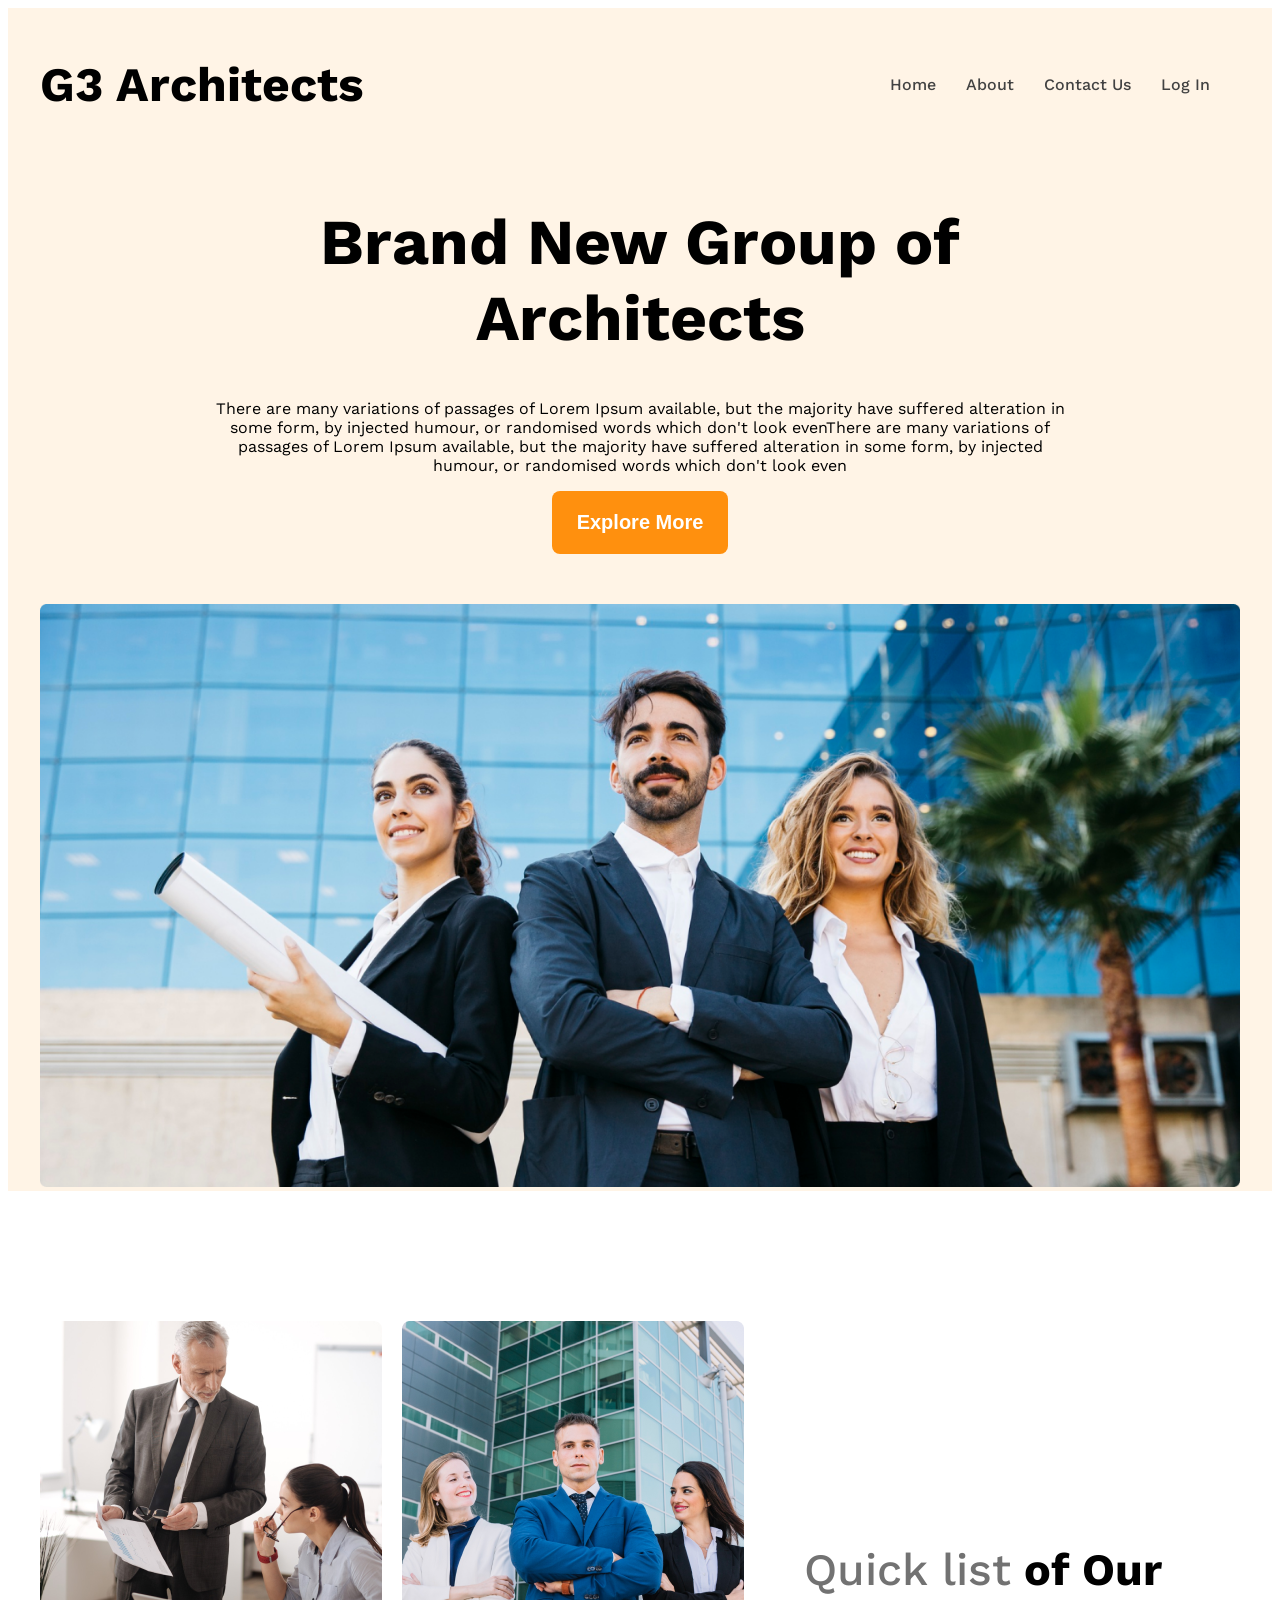
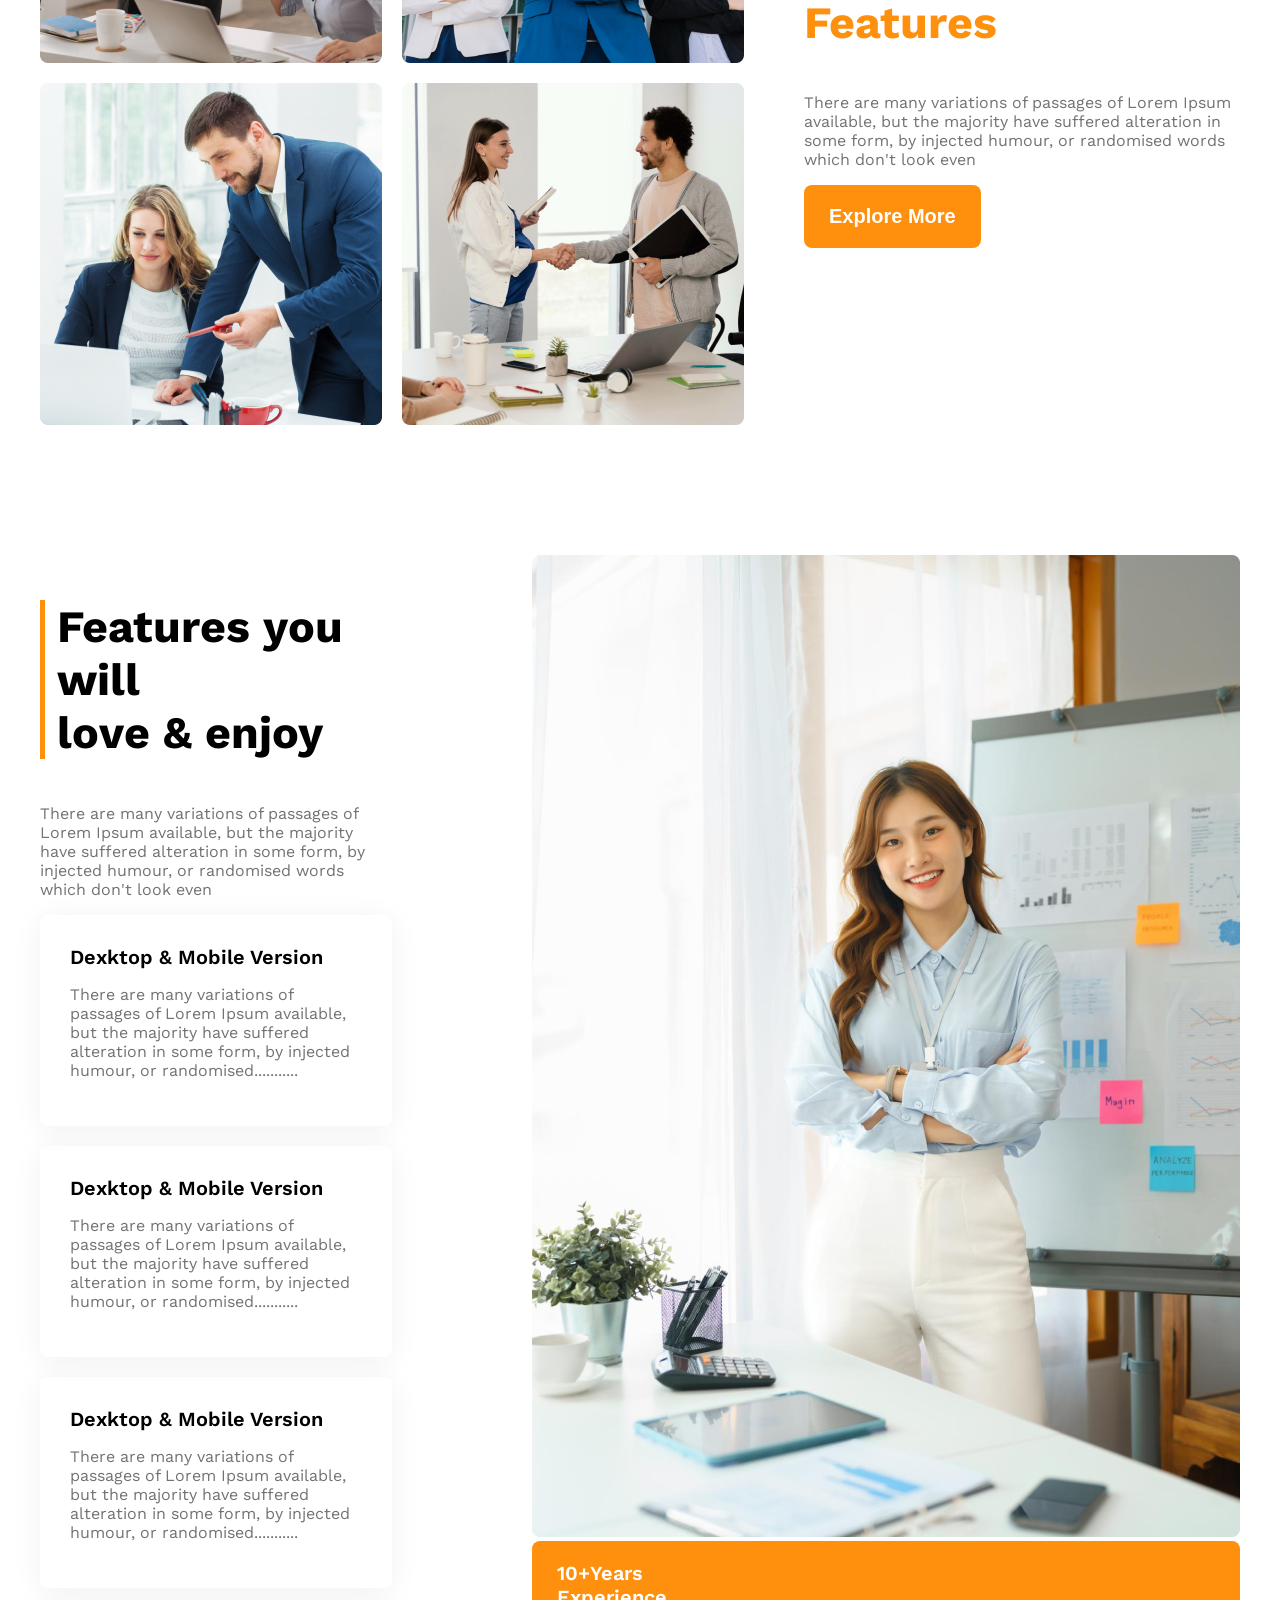
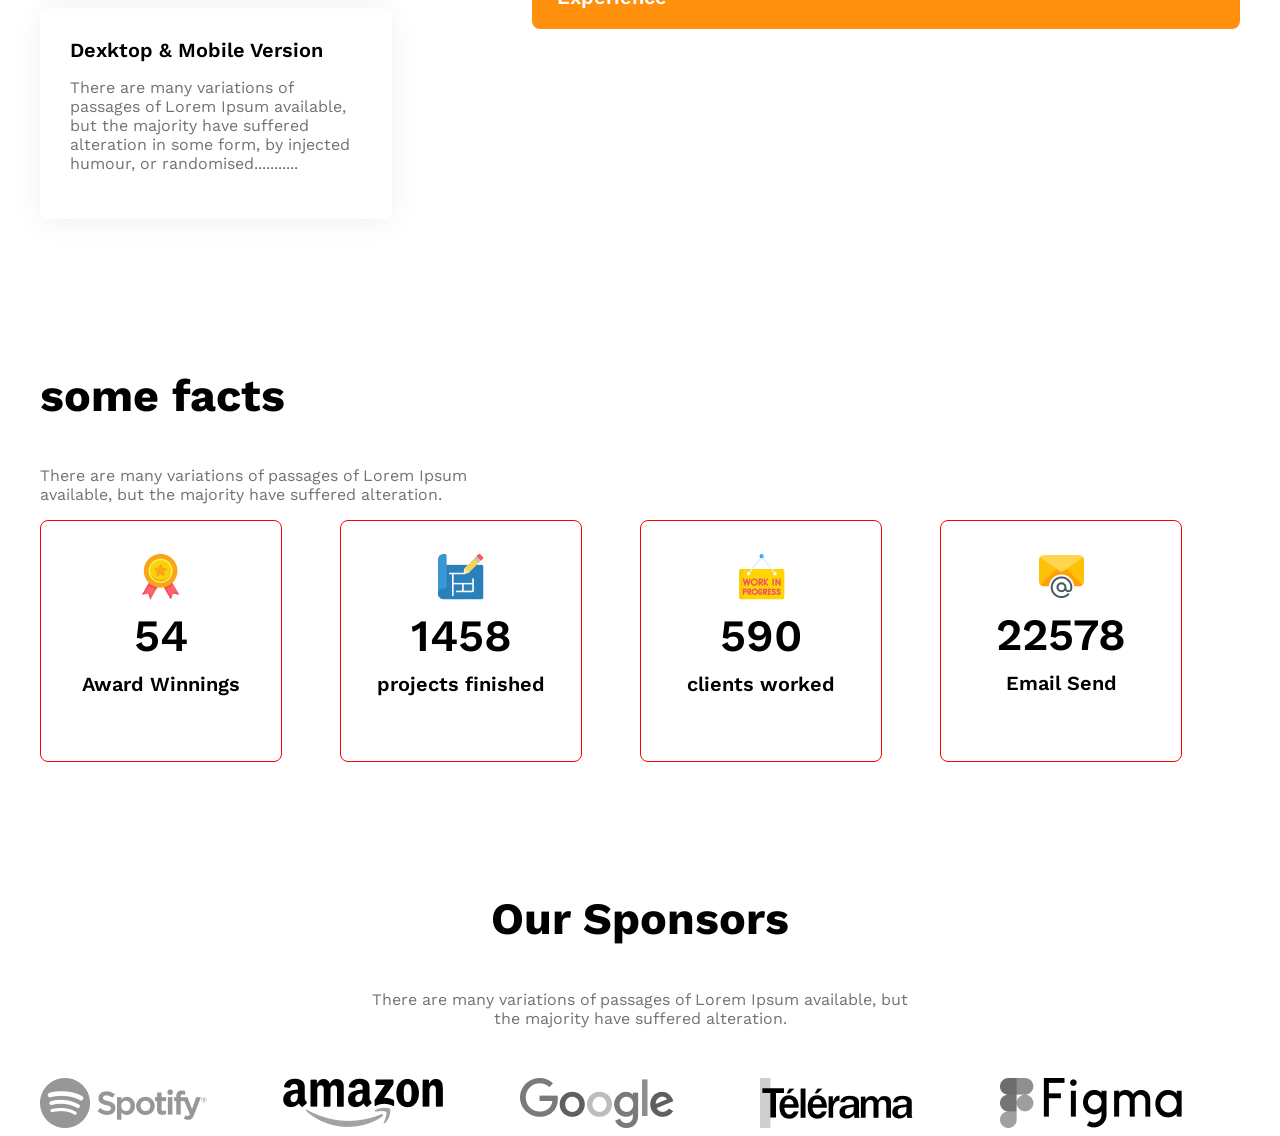
<file: index.html>
<!DOCTYPE html>
<html lang="en">

<head>
    <meta charset="UTF-8">
    <meta name="viewport" content="width=device-width, initial-scale=1.0">
    <title>Document</title>
    <link rel="stylesheet" href="./style/style.css">
</head>

<body class="work-sans-font">
    <header class="bg-light">
        <nav class="navbar display-flex">
            <h3 class="brand">G3 Architects</h3>
            <ul class="nav-links display-flex">
                <li class="nav-item"><a href="" class="nav-link text-gray">Home</a></li>
                <li class="nav-item"><a href="" class="nav-link text-gray">About</a></li>
                <li class="nav-item"><a href="" class="nav-link text-gray">Contact Us</a></li>
                <li class="nav-item"><a href="" class="nav-link text-gray">Log In</a></li>
            </ul>
        </nav>
        <div class="banner">
            <div class="banner-content">
                <h1 class="banner-title">Brand New
                    Group of Architects
                </h1>
                <p class="banner-description">There are many variations of passages of Lorem Ipsum available, but the
                    majority have suffered alteration in some form, by injected humour, or randomised words which don't
                    look evenThere are many variations of passages of Lorem Ipsum available, but the majority have
                    suffered
                    alteration in some form, by injected humour, or randomised words which don't look even</p>
                <button class="btn-primary">Explore More</button>
            </div>
            <img class="banner-image" src="images/banner.png" alt="">
        </div>
    </header>
    <main>

        <section class="teams display-flex">

            <div class="teams-img-container">
                <img src="images/team1.png" alt="two people in a team">
                <img src="images/team2.png" alt="">
                <img src="images/team3.png" alt="">
                <img src="images/team4.png" alt="">
            </div>
            <div class="our-features">
                <h3 class="section-title"><span id="quick-list" class="text-light-gray">Quick list</span> <span>of
                        Our</span> <span class="text-primary">Features</span></h3>
                <p class="feature-paragraph text-light-gray">There are many variations of
                    passages of Lorem Ipsum available, but the majority have suffered alteration in some form, by
                    injected humour, or randomised words which don't look even</p>
                <button class="btn-primary">Explore More</button>
            </div>
        </section>
        <!-- feature will enjoy -->
        <section class="feature display-flex">
            <div>
                <h3 id="feature-section-title" class="section-title">Features you will <br> love & enjoy</h3>
                <p class="text-light-gray">There are many variations of passages of Lorem Ipsum available, but the
                    majority have suffered alteration in some form, by injected humour, or randomised words which don't
                    look even</p>

                <!-- feature card container -->
                <div class="feature-card">
                    <h4 class="feature-title">Dexktop & Mobile Version</h4>
                    <p class="text-light-gray">There are many variations of passages of Lorem Ipsum
                        available, but the majority have suffered alteration in some form, by injected humour, or
                        randomised...........</p>
                </div>
                <div class="feature-card">
                    <h4 class="feature-title">Dexktop & Mobile Version</h4>
                    <p class="text-light-gray">There are many variations of passages of Lorem Ipsum
                        available, but the majority have suffered alteration in some form, by injected humour, or
                        randomised...........</p>
                </div>
                <div class="feature-card">
                    <h4 class="feature-title">Dexktop & Mobile Version</h4>
                    <p class="text-light-gray">There are many variations of passages of Lorem Ipsum
                        available, but the majority have suffered alteration in some form, by injected humour, or
                        randomised...........</p>
                </div>
                <div class="feature-card">
                    <h4 class="feature-title">Dexktop & Mobile Version</h4>
                    <p class="text-light-gray">There are many variations of passages of Lorem Ipsum
                        available, but the majority have suffered alteration in some form, by injected humour, or
                        randomised...........</p>
                </div>
            </div>
            <div>
                <img src="images/architect.png" alt="">
                <div id="Experience-badge" class="btn-primary">
                    <span id="Experience-year">10+Years</span>
                    <br>
                    <span>Experience</span>
                </div>
            </div>
        </section>
        <!-- some facts -->
        <section>
            <h3 class="section-title">some facts</h3>
            <p class="text-light-gray fact-description">There are many variations of passages of Lorem Ipsum available,
                but the majority
                have suffered alteration.</p>
            <div class="facts-container">
                <div class="fact-card display-flex">
                    <div>
                        <img src="images/icons/ribon.png" alt="" class="fact-icon">
                        <h4 class="fact-number">54</h4>
                        <h5 class="fact-name">Award Winnings</h5>
                    </div>
                </div>
                <div class="fact-card display-flex">
                    <div>
                        <img src="images/icons/projects.png" alt="" class="fact-icon">
                        <h4 class="fact-number">1458</h4>
                        <h5 class="fact-name">projects finished</h5>
                    </div>
                </div>
                <div class="fact-card display-flex">
                    <div>
                        <img src="images/icons/customers.png" alt="" class="fact-icon">
                        <h4 class="fact-number">590</h4>
                        <h5 class="fact-name">clients worked</h5>
                    </div>
                </div>
                <div class="fact-card display-flex">
                    <div>
                        <img src="images/icons/email.png" alt="" class="fact-icon">
                        <h4 class="fact-number">22578</h4>
                        <h5 class="fact-name">Email Send</h5>
                    </div>
                </div>
            </div>
        </section>

        <!-- our sponsors -->
        <section>
            <div class="sponsors-info">
                <h3 class="section-title">Our Sponsors</h3>
                <p class="text-light-gray">There are many variations of passages of Lorem Ipsum available, but the
                    majority have suffered alteration.</p>
            </div>
            <div class="sponsor-companies">
                <img src="images/sponsors/spotify.png" alt="">
                <img src="images/sponsors/amazon.png" alt="">
                <img src="images/sponsors/google.png" alt="">
                <img src="images/sponsors/telerama.png" alt="">
                <img src="images/sponsors/figma.png" alt="">
            </div>
        </section>
    </main>
    <footer>

    </footer>
</body>

</html>
</file>
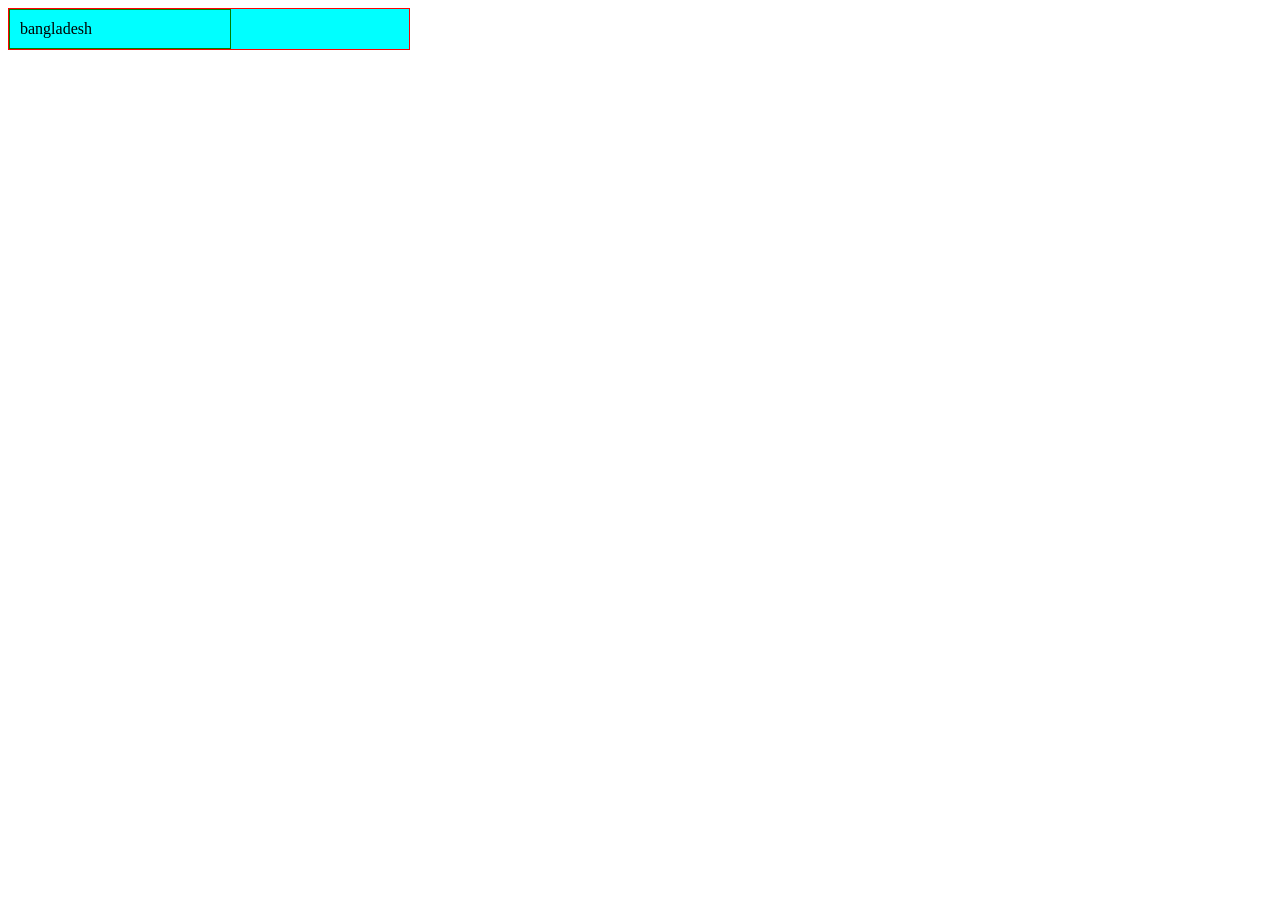
<file: test.html>
<!DOCTYPE html>
<html lang="en">
<head>
    <meta charset="UTF-8">
    <meta name="viewport" content="width=device-width, initial-scale=1.0">
    <title>Document</title>
    <style>
        .one{
            width: 400px;
            border: 1px solid red;
            /* margin: 0 auto; */
            background-color: aqua;
        }
        .two{
            width: 200px;
            border: 1px solid green;
            padding: 10px;
            /* margin: 10px;gf */
            
        }

    </style>
</head>
<body>
    <div class="one">
        <div class="two">bangladesh</div>
    </div>
</body>
</html>
</file>
<file: style/style.css>
@import url('https://fonts.googleapis.com/css2?family=Work+Sans:ital,wght@0,100..900;1,100..900&display=swap');

.work-sans-font{
  font-family: "Work Sans", sans-serif;
  font-optical-sizing: auto;
  font-weight: font;
  font-style: normal;
}

/* shared style */
.display-flex{
  display: flex;
}
.text-gray{
  color: #424242;
}
.text-light-gray
{
  color: #727272;
}
.bg-light{
  background-color: rgba(255, 144, 14, 0.1);
}

.btn-primary{
  background-color: #FF900E;
  color: white;
  padding: 20px 25px;
  font-size: 1.25rem;
  font-weight: 600;
  border: none;
  border-radius: 8px;
}
main{
  max-width:1200px;
  margin: 0 auto;
  /* border: 1px solid red; */
}

main > section{
  margin-top: 130px;
}
.section-title{
  font-size: 2.8rem;
  font-weight: 700;
  /* margin-bottom: 50px; */
}

/* header style */


/* navbar styles */
.navbar{
  justify-content: space-between;
  align-items: center;
}
.brand{
  font-size: 3rem;
  font-weight: 700;
}
.nav-link{
text-decoration: none;
font-weight: 500;
  /* list-style: none; */
}
.nav-item{
  list-style: none;
  margin-right: 30px;
}
.navbar,.banner{
  max-width:1200px;
  margin: 0 auto;
  /* border: 1px solid red; */
}


/* banner-related styles */
.banner-content{
  max-width:850px;
  margin: 0 auto;
  text-align: center;
  margin-bottom: 50px;
}
.banner-title{
  font-size: 4rem;
  font-weight: 700;
}

.banner-image{
  /* margin-top: 50px; */
  width: 100%;
}

/* team related styles */
.teams{
  align-items: center;
}

.teams-img-container{
  display: grid;
  grid-template-columns: repeat(2, 1fr);
  gap: 20px;
}


.our-features{
  padding-left: 60px;
  /* margin-left: 60px; */
  /* border: 1px solid red; */
  max-width: 530px;
}

#quick-list{
  font-weight: 500;
}
.text-primary{
  color: #FF900E;
}

/* feature related style */
.feature{
  gap:140px;
}
#feature-section-title{
  border-left: 5px solid #FF900E;
  padding-left: 12px;
}
.feature-card{
  padding: 30px;
  box-shadow:0 4px 30px 0 rgba(0,0,0,.06);
  margin-bottom: 20px;
  border-radius: 8px;
}

.feature-card .feature-title{
font-weight: 600;
font-size: 1.25rem;
margin-top: 0px;
margin-bottom: 0px;

}

/* facts related style  */
.fact-description{
  max-width: 500px;
}

.facts-container{
  display: grid;
  grid-template-columns: repeat(4, 1fr);
  /* gap:24px; */
}
.fact-card{
  align-items: center;
  justify-content: center;
  text-align: center;
  border: 1px solid red;
  width: 240px;
  height: 240px;
  border-radius: 8px;
}
.fact-number{
  font-size: 2.8rem;
  font-weight: 600;
  margin-top: 5px;
  margin-bottom: 10px;
}
.fact-name{
  font-size: 1.25rem;
  font-weight: 600;
  margin-top: 10px;

}

/* sponsors related style */

.sponsors-info{
max-width: 540px;
margin: 50px auto;
/* border: 1px solid red; */
text-align: center;  
}
.sponsor-companies{
  display: grid;
  grid-template-columns: repeat(5, 1fr);
}
.sponsor-companies img{
  filter: grayscale(100);
}



/* for small device */
@media screen and (max-width:576px) {
  .navbar,.nav-links,.teams{
    flex-direction: column;
  }
 .teams-img-container,
  .facts-container,
  .sponsor-companies{
  grid-template-columns: repeat(1, 1fr);
 }
 .facts-container{
 gap:24px; 
  justify-items: center;
 }
 .sponsor-companies{
  gap: 50px;
  justify-items: center;
 }
}

/* for medium device */
@media screen  and (min-width: 576px) and (max-width: 992px) {
  .teams{
    flex-direction: column;
  }
  .our-features{
    margin: 30px auto;
  }
  .sponsor-companies,.facts-container{
    grid-template-columns: repeat(2,1fr);
    gap: 50px;
    justify-items: center;
  }
}
</file>
